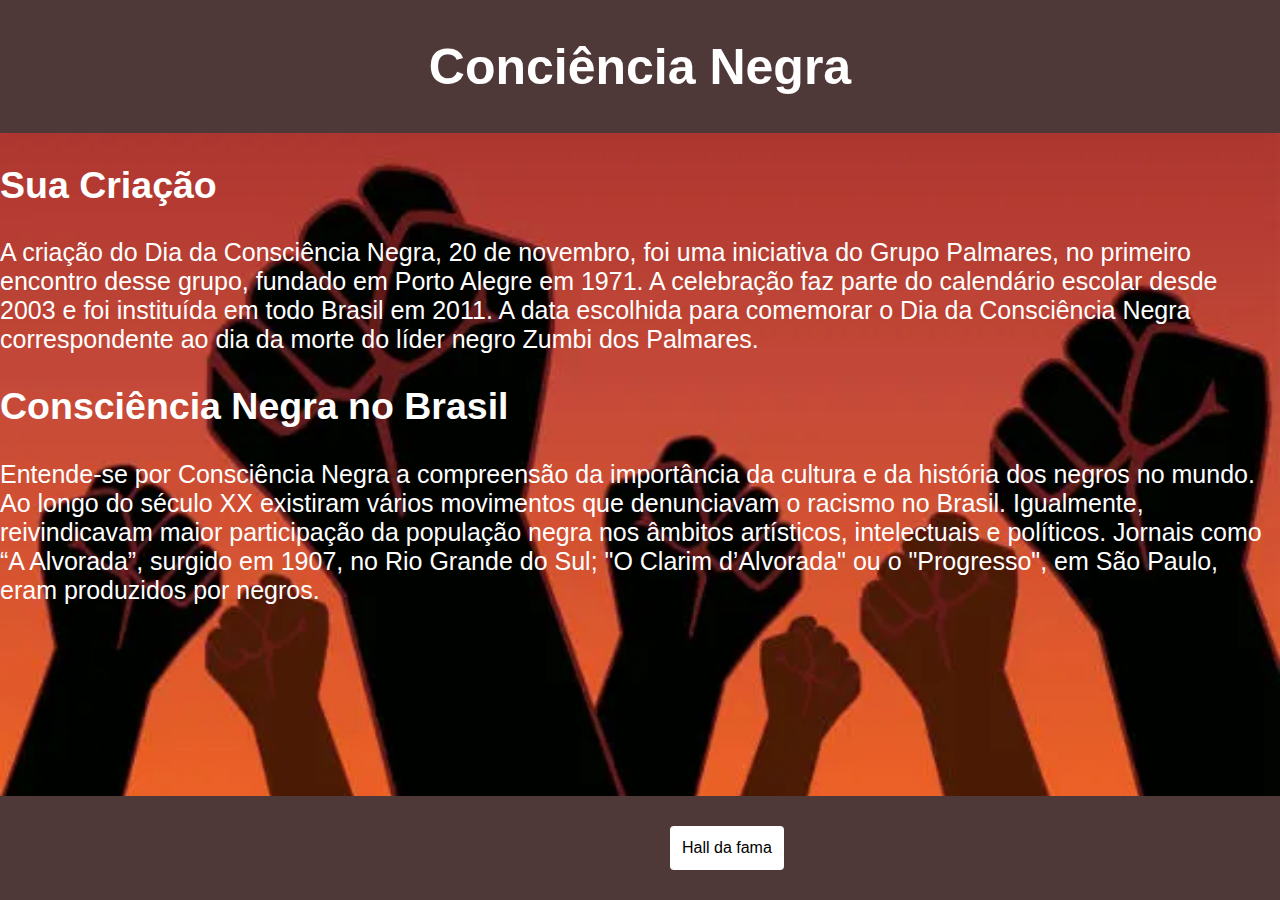
<file: index.html>
<!DOCTYPE html>
<html lang="pt-br">
    <head>
        <meta charset="UTF-8">
        <link rel="stylesheet" href="style.css">
    </head>
    <header><h1>Conciência Negra</h1></header>
    <body>
        <p>
            <h2>Sua Criação</h2>
            A criação do Dia da Consciência Negra, 20 de novembro, 
            foi uma iniciativa do Grupo Palmares, no primeiro encontro 
            desse grupo, fundado em Porto Alegre em 1971.
            A celebração faz parte do calendário escolar 
            desde 2003 e foi instituída em todo Brasil em 2011.
            A data escolhida para comemorar o Dia da Consciência 
            Negra correspondente ao dia da morte do líder negro Zumbi dos Palmares.
        </p>
        <p>
            <h2>Consciência Negra no Brasil</h2>
            Entende-se por Consciência Negra a compreensão da importância da cultura
            e da história dos negros no mundo.
            Ao longo do século XX existiram vários 
            movimentos que denunciavam o racismo no Brasil. 
            Igualmente, reivindicavam maior participação da população 
            negra nos âmbitos artísticos, intelectuais e políticos.
            Jornais como “A Alvorada”, surgido em 1907, no 
            Rio Grande do Sul; "O Clarim d’Alvorada" ou o 
            "Progresso", em São Paulo, eram produzidos por negros.
        </p>
        <footer>
            <a href="HalldaFama.html">
                <button>Hall da fama</button>
            </a>
        </footer>
    </body>
</html>
</file>
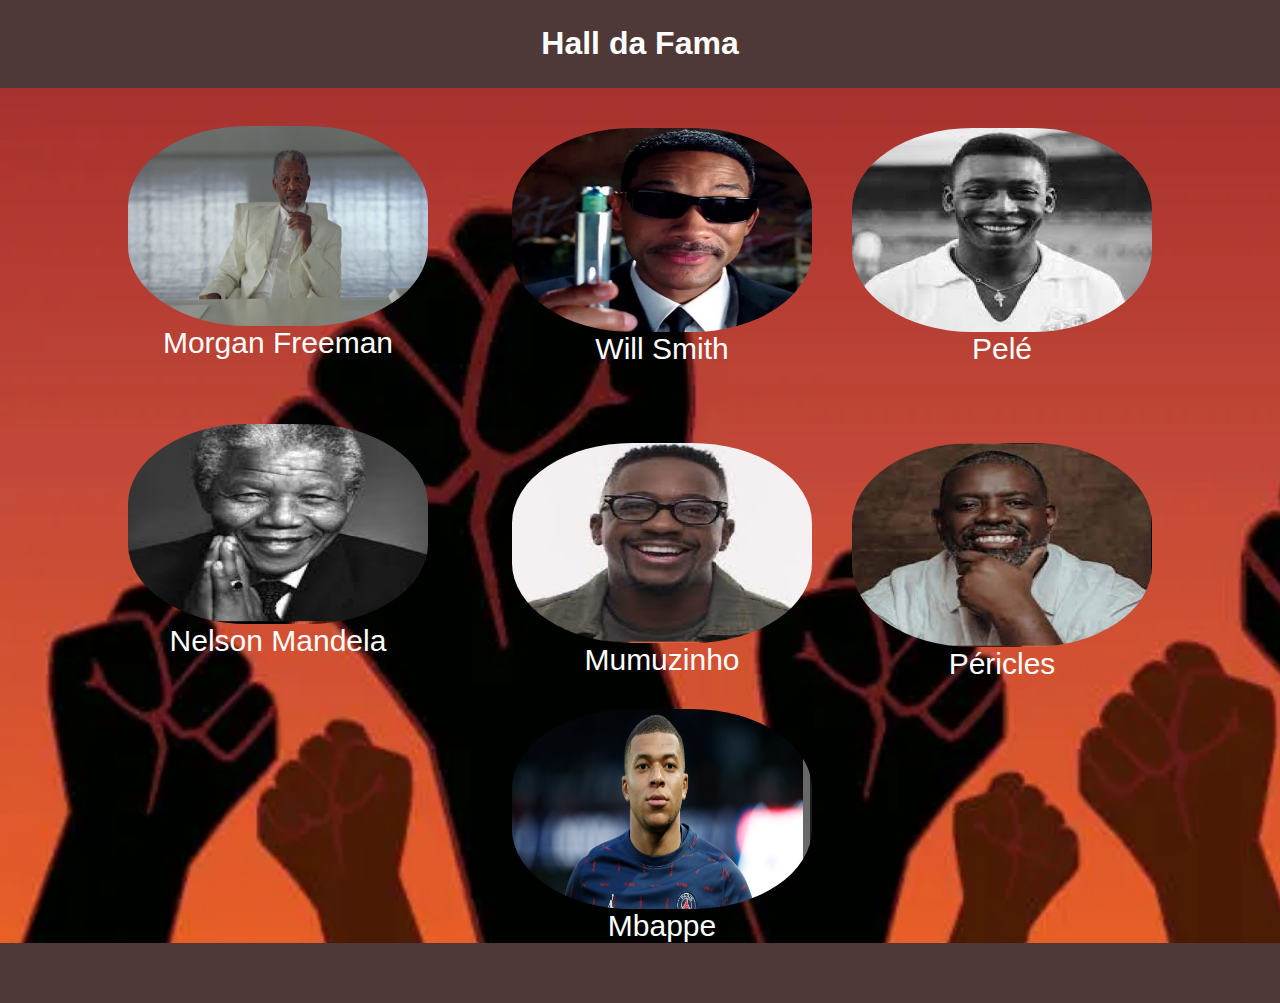
<file: HalldaFama.html>
<!DOCTYPE html>
<html lang="pt-br">
    <head>
        <meta charset="UTF-8">
        <link rel="stylesheet" href="hall.css">
    </head>
    <header><h1>Hall da Fama</h1></header>
    <body>
        <div class="Morgan">
            <a href="https://pt.wikipedia.org/wiki/Morgan_Freeman">
                <img class="botao-img" src="Morgan.png" height="200px" width="300px" alt="Ator">
              Morgan Freeman    
            </a>
        </div>
        <div class="Will">
            <a href="https://pt.wikipedia.org/wiki/Will_Smith">
                <img class="botao-img" src="Will.png" height="204px" width="300px" alt="Ator">
              Will Smith    
            </a>
        </div>
        <div class="Pelé">
            <a href="https://pt.wikipedia.org/wiki/Pelé">
                <img class="botao-img" src="Pelé.png" height="204px" width="300px" alt="Jogador">
              Pelé    
            </a>
        </div>
        <div class="Nelson">
            <a href="https://pt.wikipedia.org/wiki/Nelson_Mandela">
                <img class="botao-img" src="Nelson.png" height="200px" width="300px" alt="Politíco">
              Nelson Mandela    
            </a>
        </div>
        <div class="Mumuzinho">
                <a href="https://pt.wikipedia.org/wiki/Mumuzinho">
                    <img class="botao-img" src="Mumuzinho.png" height="200px" width="300px" alt="Cantor">
                  Mumuzinho    
                </a>
        </div>
        <div class="Péricles">
                <a href="https://pt.wikipedia.org/wiki/Péricles_(cantor)">
                    <img class="botao-img" src="Péricles.png" height="204px" width="300px" alt="Cantor">
                  Péricles    
                </a>
              </div> 
        <div class="Mbappe">
                <a href="https://pt.wikipedia.org/wiki/Kylian_Mbappé">
                    <img class="botao-img" src="Mbappe.png" height="200px" width="300px" alt="Jogador">
                Mbappe     
                </a>
        </div>               
        <footer>
        </footer>
    </body>
</html>
</file>
<file: style.css>
body {
    font-size: 25px;
    font-family: "Arial";
    color: white;
    background-image:url(movimento.webp);
    background-size: cover;
    background-repeat: no-repeat;
    margin: 0;
}

header {
    background-color: #4F3838;
    color: white;
    text-align: center;
    font-size: 25;
    font-family: "Arial";
    padding: 4px;
}
button {
    background-color: #ffffff;
    font-family: "Arial";
    color: rgb(0, 0, 0);
    align-self: center;
    cursor: pointer;
    border: black;
    border-radius: 4px;
    padding: 13px 12px;
    font-size: 16px;
    transition: background-color 0.3s;
    text-decoration: none;
    display: inline-block;
    margin-left: 50% ;
}



footer {
    background-color: #4F3838;
    bottom: 0;
    width: 100%;
    color: white;
    padding: 30px;
    position: fixed;
    box-align: center;
}
</file>
<file: hall.css>
body {
    background-image:url(movimento.webp);
    background-size: cover;
    background-repeat: no-repeat;
    margin: 0;
    padd
}
img{
    border-radius: 40%;
}
header {
    background-color: #4F3838;
    color: white;
    text-align: center;
    font-size: 25;
    font-family: "Arial";
    padding: 4px;
}
.Morgan{
    display: flex;
    margin-left: 10%;
    margin-top: 3%;
    font-family: "Arial";
    color: #ff0000;
    font-size: 30px;
}

.Morgan>a{
    flex-direction: column;
    display: flex;
    align-items: center;
    text-decoration: none;
    color: #ffffff;
}
.Will{
    display: flex;
    margin-left: 10%;
    margin-top: 3%;
    font-family: "Arial";
    color: #ff0000;
    font-size: 30px;
    position: absolute; top: 10%; left: 30%;
}

.Will>a{
    flex-direction: column;
    display: flex;
    align-items: center;
    text-decoration: none;
    color: #ffffff;
}
.Pelé{
    display: flex;
    margin-left: 10%;
    margin-top: 3%;
    font-family: "Arial";
    color: #ff0000;
    font-size: 30px;
    position: absolute; top: 10%; right: 10%;
}

.Pelé>a{
    flex-direction: column;
    display: flex;
    align-items: center;
    text-decoration: none;
    color: #ffffff;
}
.Nelson{
    display: flex;
    margin-left: 10%;
    margin-top: 5%;
    font-family: "Arial";
    color: #ff0000;
    font-size: 30px;
}

.Nelson>a{
    flex-direction: column;
    display: flex;
    align-items: center;
    text-decoration: none;
    color: #ffffff;
}

.Mumuzinho{
    display: flex;
    margin-left: 10%;
    margin-top: 3%;
    font-family: "Arial";
    color: #ff0000;
    font-size: 30px;
    position: absolute; top: 45%; left: 30%;
}

.Mumuzinho>a{
    flex-direction: column;
    display: flex;
    align-items: center;
    text-decoration: none;
    color: #ffffff;
}

.Péricles{
    display: flex;
    margin-left: 10%;
    margin-top: 3%;
    font-family: "Arial";
    color: #ff0000;
    font-size: 30px;
    position: absolute; top: 45%; right: 10%;
}

.Péricles>a{
    flex-direction: column;
    display: flex;
    align-items: center;
    text-decoration: none;
    color: #ffffff;
}
.Mbappe{
    display: flex;
    margin-left: 40%;
    margin-top: 4%;
    font-family: "Arial";
    color: #ff0000;
    font-size: 30px;
}

.Mbappe>a{
    flex-direction: column;
    display: flex;
    align-items: center;
    text-decoration: none;
    color: #ffffff;
}
button {
    background-color: #ffffff;
    font-family: "Arial";
    color: rgb(0, 0, 0);
    align-self: center;
    cursor: pointer;
    border: black;
    border-radius: 4px;
    padding: 13px 11px;
    font-size: 16px;
    transition: background-color 0.3s;
    text-decoration: none;
    display: inline-block;
    margin-left: 49% ;
}



footer {
    background-color: #4F3838;
    bottom: 0;
    width: 100%;
    color: white;
    padding: 30px;
    position: 0;
    box-align: center;
}
</file>
